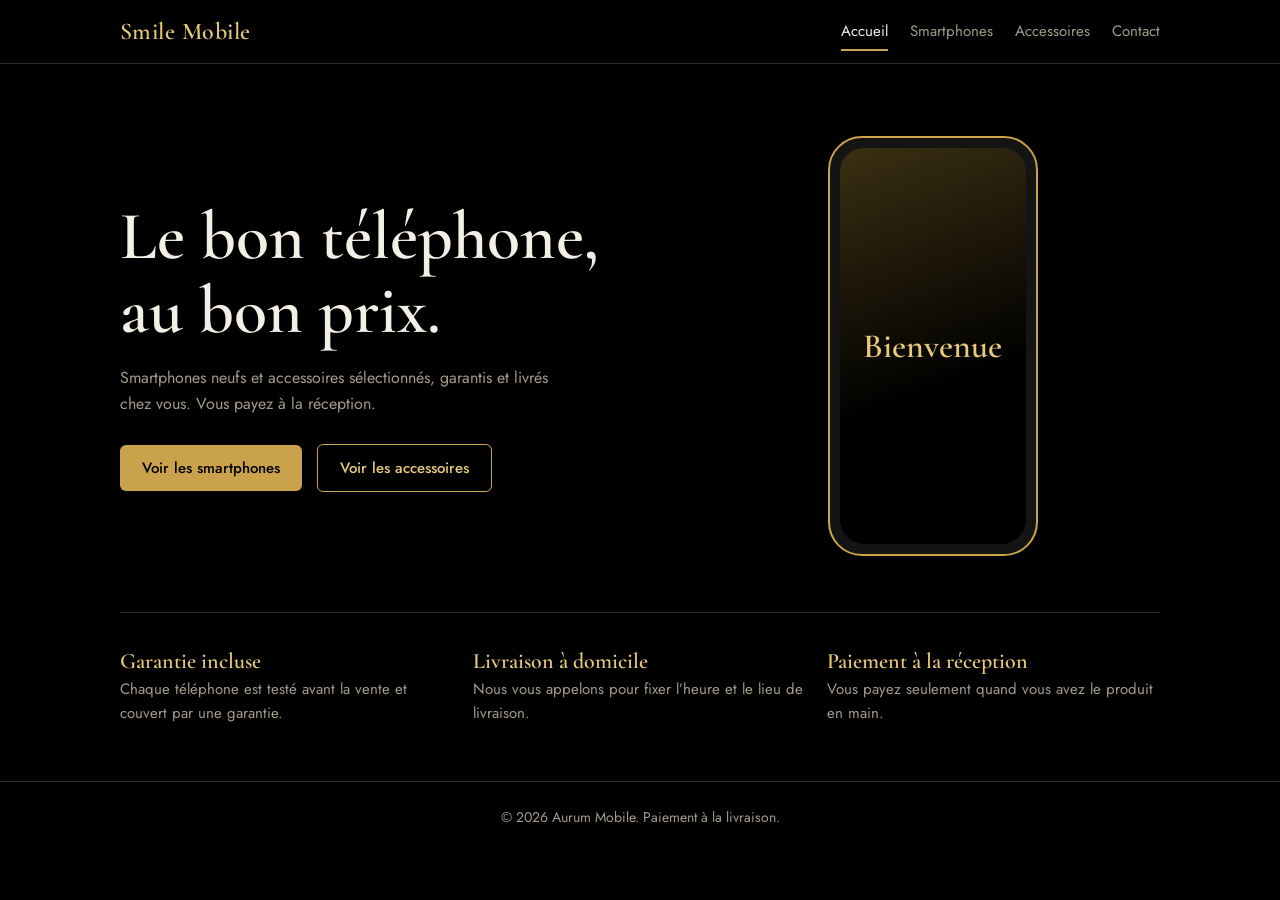
<file: index.html>
<!doctype html>
<html lang="fr">
 <head>
  <meta charset="utf-8"/>
  <meta content="width=device-width, initial-scale=1" name="viewport"/>
  <title>
   Smartphones et accessoires – Smile Mobile
  </title>
  <link href="https://fonts.googleapis.com" rel="preconnect"/>
  <link crossorigin="" href="https://fonts.gstatic.com" rel="preconnect"/>
  <link href="https://fonts.googleapis.com/css2?family=Cormorant+Garamond:wght@600&amp;family=Jost:wght@400;500&amp;display=swap" rel="stylesheet"/>
  <link href="style.css" rel="stylesheet"/>
 </head>
 <body>
  <header class="nav">
   <div class="wrap">
    <a class="logo" href="index.html">
     Smile Mobile
    </a>
    <nav class="links">
     <a class="on" href="index.html">
      Accueil
     </a>
     <a href="smartphones.html">
      Smartphones
     </a>
     <a href="accessoires.html">
      Accessoires
     </a>
     <a href="contact.html">
      Contact
     </a>
    </nav>
   </div>
  </header>
  <main>
   <section class="hero">
    <div class="wrap">
     <div>
      <h1>
       Le bon téléphone, au bon prix.
      </h1>
      <p>
       Smartphones neufs et accessoires sélectionnés, garantis et livrés chez vous. Vous payez à la réception.
      </p>
      <a class="btn" href="smartphones.html">
       Voir les smartphones
      </a>
      <a class="btn alt" href="accessoires.html">
       Voir les accessoires
      </a>
     </div>
     <div aria-hidden="true" class="phone">
      <i>
       Bienvenue
      </i>
     </div>
    </div>
   </section>
   <div class="wrap">
    <div class="perks">
     <div>
      <h3>
       Garantie incluse
      </h3>
      <p>
       Chaque téléphone est testé avant la vente et couvert par une garantie.
      </p>
     </div>
     <div>
      <h3>
       Livraison à domicile
      </h3>
      <p>
       Nous vous appelons pour fixer l’heure et le lieu de livraison.
      </p>
     </div>
     <div>
      <h3>
       Paiement à la réception
      </h3>
      <p>
       Vous payez seulement quand vous avez le produit en main.
      </p>
     </div>
    </div>
   </div>
  </main>
  <footer>
   <div class="wrap">
    © 2026 Aurum Mobile. Paiement à la livraison.
   </div>
  </footer>
 </body>
</html>
</file>
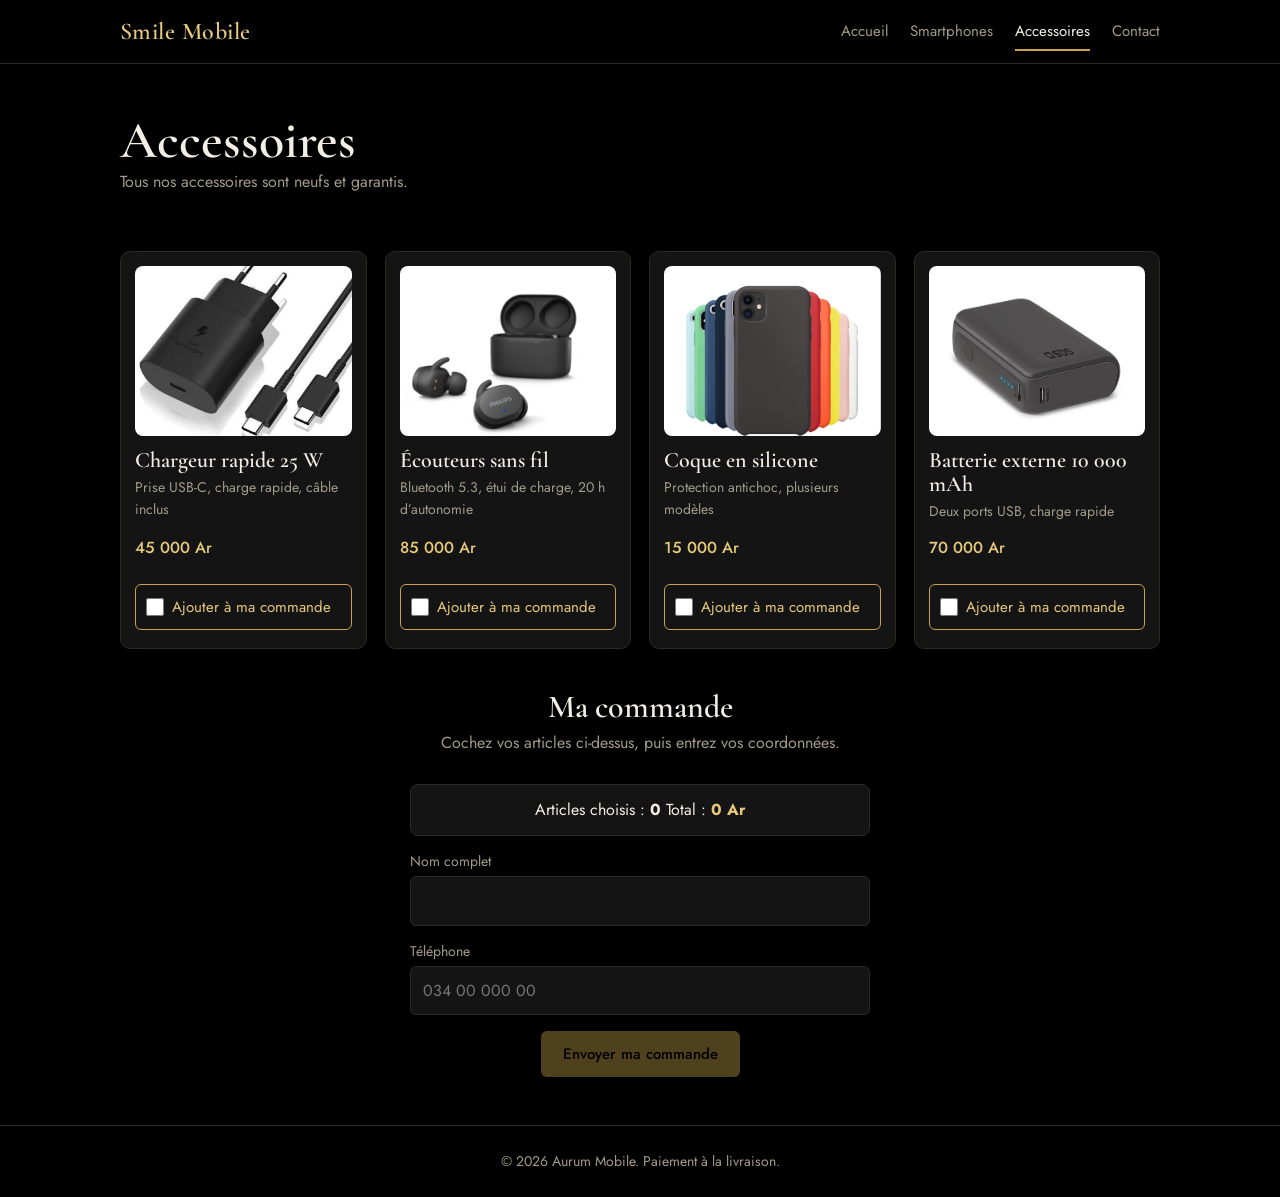
<file: accessoires.html>
<!doctype html>
<html lang="fr">
 <head>
  <meta charset="utf-8"/>
  <meta content="width=device-width, initial-scale=1" name="viewport"/>
  <title>
   Accessoires – Aurum Mobile
  </title>
  <link href="https://fonts.googleapis.com" rel="preconnect"/>
  <link crossorigin="" href="https://fonts.gstatic.com" rel="preconnect"/>
  <link href="https://fonts.googleapis.com/css2?family=Cormorant+Garamond:wght@600&amp;family=Jost:wght@400;500&amp;display=swap" rel="stylesheet"/>
  <link href="style.css" rel="stylesheet"/>
 </head>
 <body>
  <header class="nav">
   <div class="wrap">
    <a class="logo" href="index.html">
     Smile Mobile
    </a>
    <nav class="links">
     <a href="index.html">
      Accueil
     </a>
     <a href="smartphones.html">
      Smartphones
     </a>
     <a class="on" href="accessoires.html">
      Accessoires
     </a>
     <a href="contact.html">
      Contact
     </a>
    </nav>
   </div>
  </header>
  <main>
   <div class="wrap">
    <div class="pagehead">
     <h1>
      Accessoires
     </h1>
     <p>
      Tous nos accessoires sont neufs et garantis.
     </p>
    </div>
    <form action="merci.html" class="sec" id="commande" method="get">
     <div class="grid">
      <article class="card" style="--p:45000">
       <div class="photo" role="img" aria-label="Chargeur rapide 25 W">
        <svg aria-hidden="true" viewbox="0 0 100 150">
        <rect fill="#3a3a3a" height="80" rx="14" stroke="#c9a24b" stroke-width="2" width="60" x="20" y="35">
        </rect>
        <circle cx="50" cy="75" fill="none" r="14" stroke="#c9a24b" stroke-width="2">
        </circle>
       </svg>
        <span style="background-image:url(images/Screenshot\ 2026-10-29\ 113004.png)"></span>
       </div>
       <h3>
        Chargeur rapide 25 W
       </h3>
       <p class="spec">
        Prise USB-C, charge rapide, câble inclus
       </p>
       <p class="price">
        45 000 Ar
       </p>
       <label class="pick">
        <input name="Chargeur rapide 25 W" type="checkbox" value="Commandé (45000 Ar)"/>
        Ajouter à ma commande
       </label>
      </article>
      <article class="card" style="--p:85000">
       <div class="photo" role="img" aria-label="Écouteurs sans fil">
        <svg aria-hidden="true" viewbox="0 0 100 150">
        <rect fill="#2a3a5c" height="80" rx="14" stroke="#c9a24b" stroke-width="2" width="60" x="20" y="35">
        </rect>
        <circle cx="50" cy="75" fill="none" r="14" stroke="#c9a24b" stroke-width="2">
        </circle>
       </svg>
        <span style="background-image:url(images/Screenshot\ 2026-10-29\ 162415.png)"></span>
       </div>
       <h3>
        Écouteurs sans fil
       </h3>
       <p class="spec">
        Bluetooth 5.3, étui de charge, 20 h d’autonomie
       </p>
       <p class="price">
        85 000 Ar
       </p>
       <label class="pick">
        <input name="Écouteurs sans fil" type="checkbox" value="Commandé (85000 Ar)"/>
        Ajouter à ma commande
       </label>
      </article>
      <article class="card" style="--p:15000">
       <div class="photo" role="img" aria-label="Coque en silicone">
        <svg aria-hidden="true" viewbox="0 0 100 150">
        <rect fill="#5c2a3a" height="80" rx="14" stroke="#c9a24b" stroke-width="2" width="60" x="20" y="35">
        </rect>
        <circle cx="50" cy="75" fill="none" r="14" stroke="#c9a24b" stroke-width="2">
        </circle>
       </svg>
        <span style="background-image:url(images/Screenshot\ 2026-10-29\ 162639.png)"></span>
       </div>
       <h3>
        Coque en silicone
       </h3>
       <p class="spec">
        Protection antichoc, plusieurs modèles
       </p>
       <p class="price">
        15 000 Ar
       </p>
       <label class="pick">
        <input name="Coque en silicone" type="checkbox" value="Commandé (15000 Ar)"/>
        Ajouter à ma commande
       </label>
      </article>
      <article class="card" style="--p:70000">
       <div class="photo" role="img" aria-label="Batterie externe 10 000 mAh">
        <svg aria-hidden="true" viewbox="0 0 100 150">
        <rect fill="#1f4d3a" height="80" rx="14" stroke="#c9a24b" stroke-width="2" width="60" x="20" y="35">
        </rect>
        <circle cx="50" cy="75" fill="none" r="14" stroke="#c9a24b" stroke-width="2">
        </circle>
       </svg>
        <span style="background-image:url(images/Screenshot\ 2026-10-29\ 162850.png)"></span>
       </div>
       <h3>
        Batterie externe 10 000 mAh
       </h3>
       <p class="spec">
        Deux ports USB, charge rapide
       </p>
       <p class="price">
        70 000 Ar
       </p>
       <label class="pick">
        <input name="Batterie externe 10 000 mAh" type="checkbox" value="Commandé (70000 Ar)"/>
        Ajouter à ma commande
       </label>
      </article>
     </div>
     <div class="order">
      <h2>
       Ma commande
      </h2>
      <p class="sub">
       Cochez vos articles ci-dessus, puis entrez vos coordonnées.
      </p>
      <p class="sum">
       Articles choisis :
       <b class="cnt">
       </b>
       Total :
       <b class="tot">
       </b>
      </p>
      <label for="nom">
       Nom complet
      </label>
      <input autocomplete="name" id="nom" minlength="2" name="Nom" required=""/>
      <label for="tel">
       Téléphone
      </label>
      <input autocomplete="tel" id="tel" name="Telephone" pattern="\+?[0-9 ]{8,16}" placeholder="034 00 000 00" required="" title="Exemple : 034 00 000 00" type="tel"/>
      <button class="btn" type="submit" style="margin-top:16px">
       Envoyer ma commande
      </button>
     </div>
    </form>
   </div>
  </main>
  <footer>
   <div class="wrap">
    © 2026 Aurum Mobile. Paiement à la livraison.
   </div>
  </footer>
 </body>
</html>
</file>
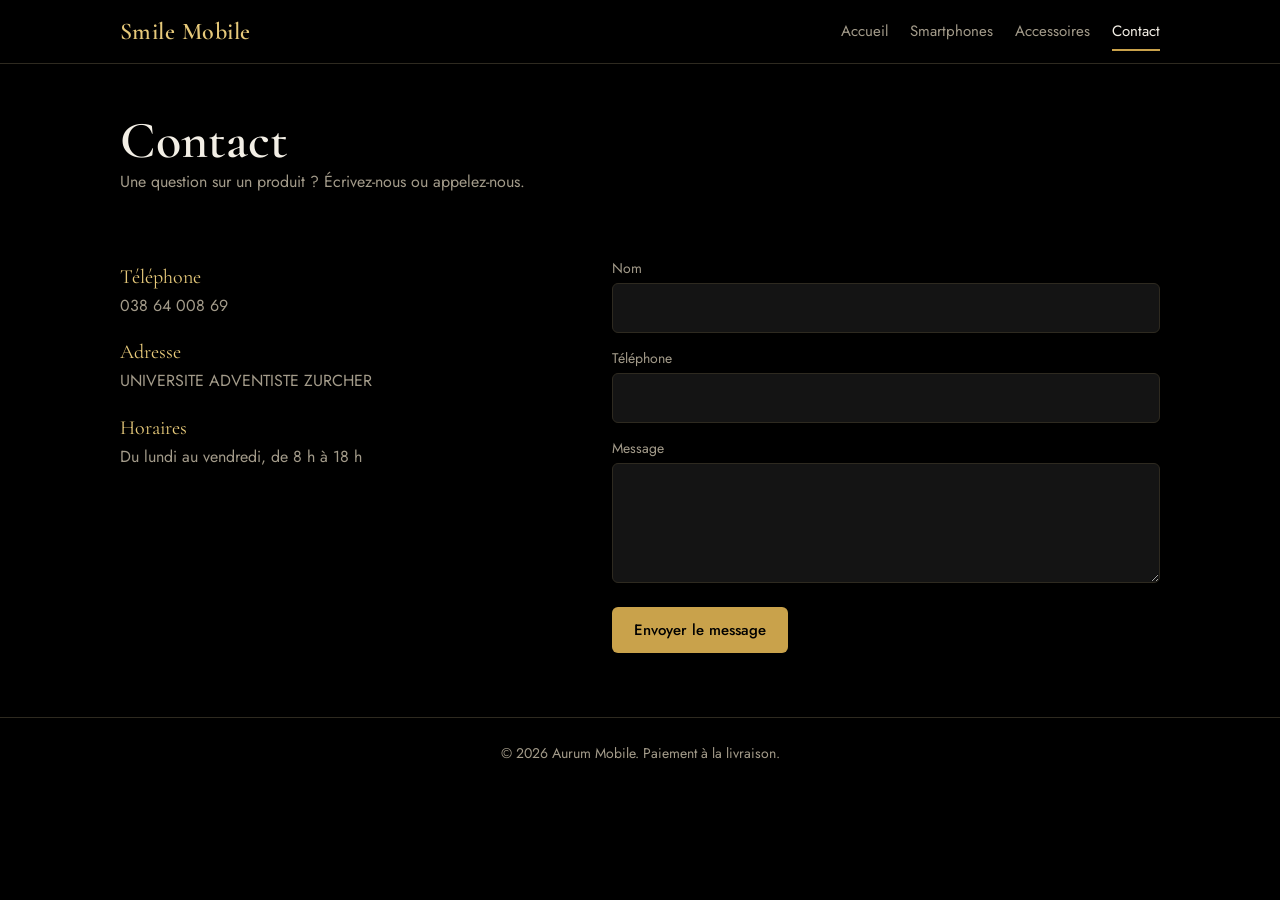
<file: contact.html>
<!doctype html>
<html lang="fr">
 <head>
  <meta charset="utf-8"/>
  <meta content="width=device-width, initial-scale=1" name="viewport"/>
  <title>
   Contact – Aurum Mobile
  </title>
  <link href="https://fonts.googleapis.com" rel="preconnect"/>
  <link crossorigin="" href="https://fonts.gstatic.com" rel="preconnect"/>
  <link href="https://fonts.googleapis.com/css2?family=Cormorant+Garamond:wght@600&amp;family=Jost:wght@400;500&amp;display=swap" rel="stylesheet"/>
  <link href="style.css" rel="stylesheet"/>
 </head>
 <body>
  <header class="nav">
   <div class="wrap">
    <a class="logo" href="index.html">
    Smile Mobile
    </a>
    <nav class="links">
     <a href="index.html">
      Accueil
     </a>
     <a href="smartphones.html">
      Smartphones
     </a>
     <a href="accessoires.html">
      Accessoires
     </a>
     <a class="on" href="contact.html">
      Contact
     </a>
    </nav>
   </div>
  </header>
  <main>
   <div class="wrap">
    <div class="pagehead">
     <h1>
      Contact
     </h1>
     <p>
      Une question sur un produit ? Écrivez-nous ou appelez-nous.
     </p>
    </div>
    <div class="two">
     <dl class="info">
      <dt>
       Téléphone
      </dt>
      <dd>
       038 64 008 69
      </dd>
      <dt>
       Adresse
      </dt>
      <dd>
       UNIVERSITE ADVENTISTE ZURCHER
      </dd>
      <dt>
       Horaires
      </dt>
      <dd>
       Du lundi au vendredi, de 8 h à 18 h
      </dd>
     </dl>
     <form action="https://formsubmit.co/votre@email.com" method="post" target="cache" onsubmit="document.getElementById('envoye').classList.add('show')">
      <input name="_subject" type="hidden" value="Nouveau message - Aurum Mobile"/>
      <input name="_captcha" type="hidden" value="false"/>
      <input name="_template" type="hidden" value="table"/>
      <input name="_next" type="hidden" value="https://votre-site.com/contact.html#envoye"/>
      <label for="cn">
       Nom
      </label>
      <input id="cn" name="Nom" required=""/>
      <label for="ct">
       Téléphone
      </label>
      <input id="ct" name="Telephone" required="" type="tel"/>
      <label for="cm">
       Message
      </label>
      <textarea id="cm" name="Message" required=""></textarea>
      <button class="btn" style="margin-top:16px">
       Envoyer le message
      </button>
      <p class="ok" id="envoye" role="status" aria-live="polite">
       ✓ Message envoyé. Nous vous répondons rapidement.
      </p>
     </form>
     <iframe name="cache" hidden></iframe>
    </div>
   </div>
  </main>
  <footer>
   <div class="wrap">
    © 2026 Aurum Mobile. Paiement à la livraison.
   </div>
  </footer>
 </body>
</html>
</file>
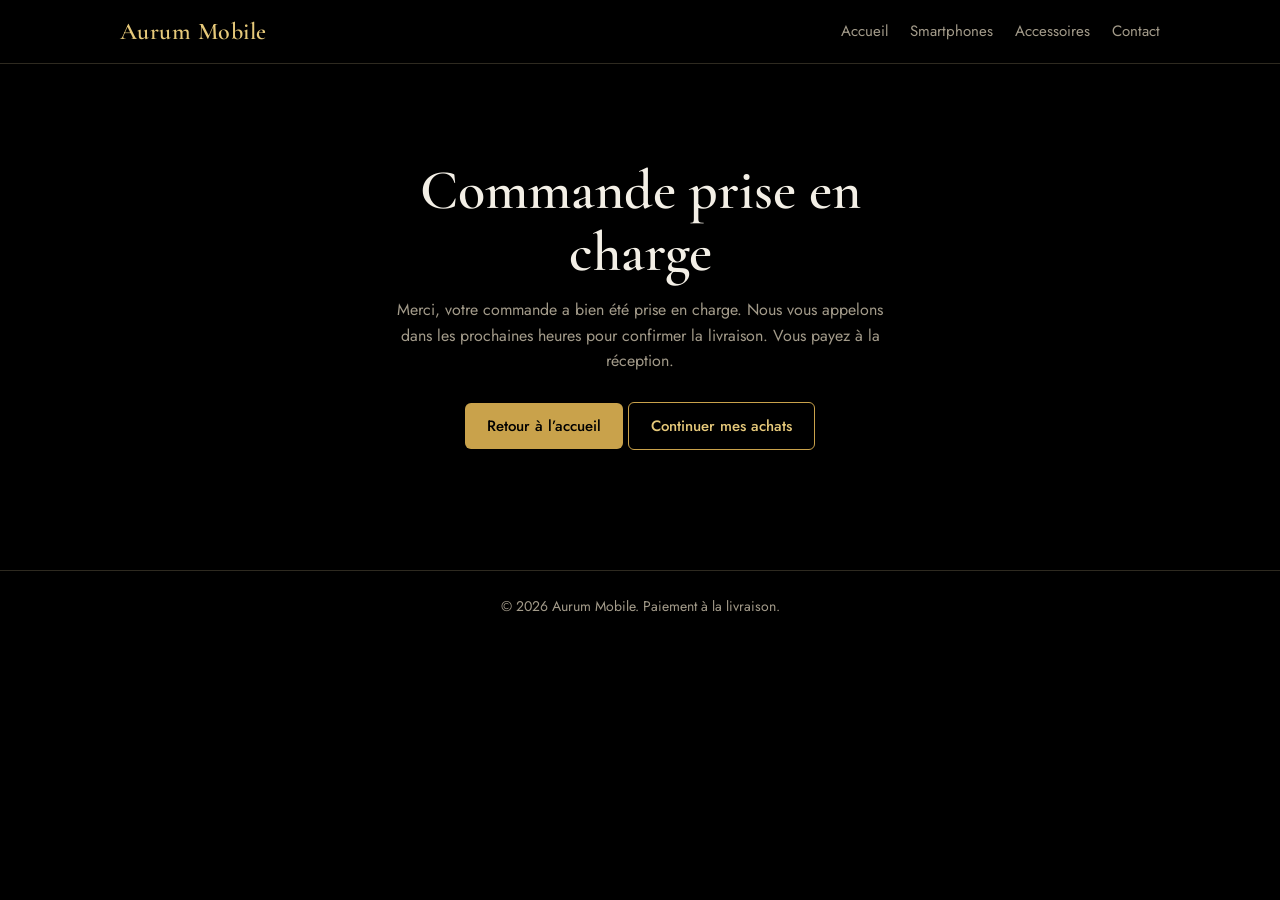
<file: merci.html>
<!doctype html>
<html lang="fr">
 <head>
  <meta charset="utf-8"/>
  <meta content="width=device-width, initial-scale=1" name="viewport"/>
  <title>
   Commande prise en charge – Aurum Mobile
  </title>
  <link href="https://fonts.googleapis.com" rel="preconnect"/>
  <link crossorigin="" href="https://fonts.gstatic.com" rel="preconnect"/>
  <link href="https://fonts.googleapis.com/css2?family=Cormorant+Garamond:wght@600&amp;family=Jost:wght@400;500&amp;display=swap" rel="stylesheet"/>
  <link href="style.css" rel="stylesheet"/>
 </head>
 <body>
  <header class="nav">
   <div class="wrap">
    <a class="logo" href="index.html">
     Aurum Mobile
    </a>
    <nav class="links">
     <a href="index.html">
      Accueil
     </a>
     <a href="smartphones.html">
      Smartphones
     </a>
     <a href="accessoires.html">
      Accessoires
     </a>
     <a href="contact.html">
      Contact
     </a>
    </nav>
   </div>
  </header>
  <main>
   <div class="wrap">
    <div class="done">
     <h1>
      Commande prise en charge
     </h1>
     <p>
      Merci, votre commande a bien été prise en charge. Nous vous appelons dans les prochaines heures pour confirmer la livraison. Vous payez à la réception.
     </p>
     <a class="btn" href="index.html">
      Retour à l’accueil
     </a>
     <a class="btn alt" href="smartphones.html">
      Continuer mes achats
     </a>
    </div>
   </div>
  </main>
  <footer>
   <div class="wrap">
    © 2026 Aurum Mobile. Paiement à la livraison.
   </div>
  </footer>
 </body>
</html>
</file>
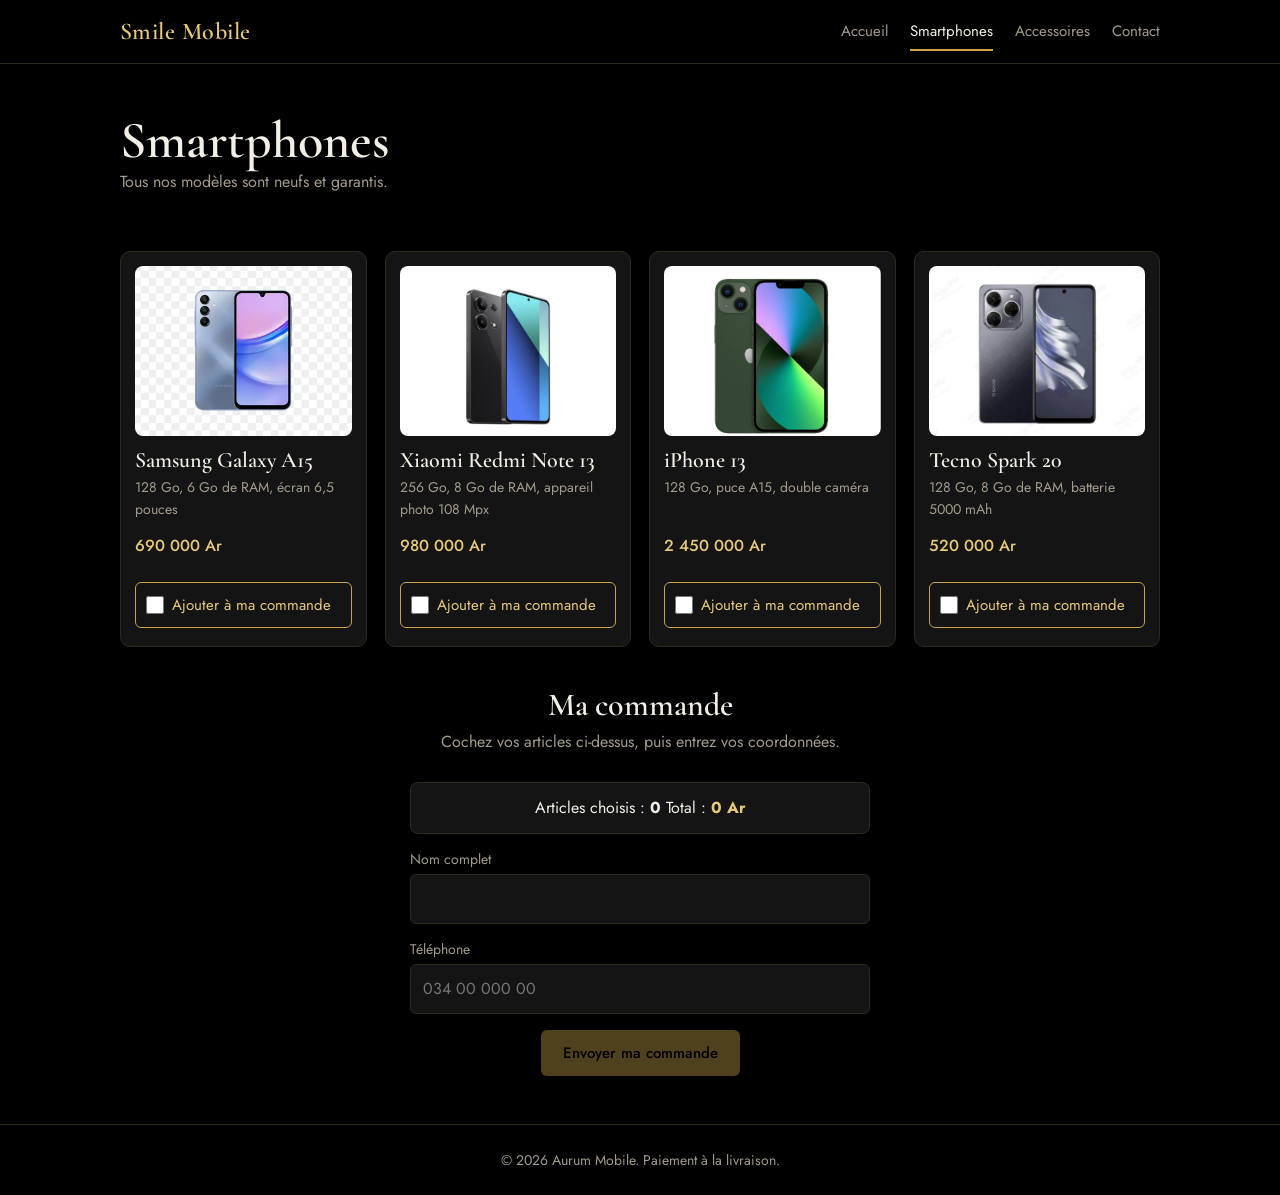
<file: smartphones.html>
<!doctype html>
<html lang="fr">
 <head>
  <meta charset="utf-8"/>
  <meta content="width=device-width, initial-scale=1" name="viewport"/>
  <title>
   Smartphones – Aurum Mobile
  </title>
  <link href="https://fonts.googleapis.com" rel="preconnect"/>
  <link crossorigin="" href="https://fonts.gstatic.com" rel="preconnect"/>
  <link href="https://fonts.googleapis.com/css2?family=Cormorant+Garamond:wght@600&amp;family=Jost:wght@400;500&amp;display=swap" rel="stylesheet"/>
  <link href="style.css" rel="stylesheet"/>
 </head>
 <body>
  <header class="nav">
   <div class="wrap">
    <a class="logo" href="index.html">
     Smile Mobile
    </a>
    <nav class="links">
     <a href="index.html">
      Accueil
     </a>
     <a class="on" href="smartphones.html">
      Smartphones
     </a>
     <a href="accessoires.html">
      Accessoires
     </a>
     <a href="contact.html">
      Contact
     </a>
    </nav>
   </div>
  </header>
  <main>
   <div class="wrap">
    <div class="pagehead">
     <h1>
      Smartphones
     </h1>
     <p>
      Tous nos modèles sont neufs et garantis.
     </p>
    </div>
    <form action="merci.html" class="sec" id="commande" method="get">
     <div class="grid">
      <article class="card" style="--p:690000">
       <div class="photo" role="img" aria-label="Samsung Galaxy A15">
        <svg aria-hidden="true" viewbox="0 0 100 150">
        <rect fill="#000" height="134" rx="9" stroke="#c9a24b" stroke-width="2" width="44" x="28" y="8">
        </rect>
        <rect fill="#2a3a5c" height="116" rx="5" width="36" x="32" y="16">
        </rect>
        <rect fill="#c9a24b" height="3" rx="1.5" width="14" x="43" y="11">
        </rect>
       </svg>
        <span style="background-image:url(images/Screenshot\ 2026-10-28\ 163444.png)"></span>
       </div>
       <h3>
        Samsung Galaxy A15
       </h3>
       <p class="spec">
        128 Go, 6 Go de RAM, écran 6,5 pouces
       </p>
       <p class="price">
        690 000 Ar
       </p>
       <label class="pick">
        <input name="Samsung Galaxy A15" type="checkbox" value="Commandé (690000 Ar)"/>
        Ajouter à ma commande
       </label>
      </article>
      <article class="card" style="--p:980000">
       <div class="photo" role="img" aria-label="Xiaomi Redmi Note 13">
        <svg aria-hidden="true" viewbox="0 0 100 150">
        <rect fill="#000" height="134" rx="9" stroke="#c9a24b" stroke-width="2" width="44" x="28" y="8">
        </rect>
        <rect fill="#1f4d3a" height="116" rx="5" width="36" x="32" y="16">
        </rect>
        <rect fill="#c9a24b" height="3" rx="1.5" width="14" x="43" y="11">
        </rect>
       </svg>
        <span style="background-image:url(images/Screenshot\ 2026-10-28\ 163150.png)"></span>
       </div>
       <h3>
        Xiaomi Redmi Note 13
       </h3>
       <p class="spec">
        256 Go, 8 Go de RAM, appareil photo 108 Mpx
       </p>
       <p class="price">
        980 000 Ar
       </p>
       <label class="pick">
        <input name="Xiaomi Redmi Note 13" type="checkbox" value="Commandé (980000 Ar)"/>
        Ajouter à ma commande
       </label>
      </article>
      <article class="card" style="--p:2450000">
       <div class="photo" role="img" aria-label="iPhone 13">
        <svg aria-hidden="true" viewbox="0 0 100 150">
        <rect fill="#000" height="134" rx="9" stroke="#c9a24b" stroke-width="2" width="44" x="28" y="8">
        </rect>
        <rect fill="#5c2a3a" height="116" rx="5" width="36" x="32" y="16">
        </rect>
        <rect fill="#c9a24b" height="3" rx="1.5" width="14" x="43" y="11">
        </rect>
       </svg>
        <span style="background-image:url(images/Screenshot\ 2026-10-28\ 163735.png)"></span>
       </div>
       <h3>
        iPhone 13
       </h3>
       <p class="spec">
        128 Go, puce A15, double caméra
       </p>
       <p class="price">
        2 450 000 Ar
       </p>
       <label class="pick">
        <input name="iPhone 13" type="checkbox" value="Commandé (2450000 Ar)"/>
        Ajouter à ma commande
       </label>
      </article>
      <article class="card" style="--p:520000">
       <div class="photo" role="img" aria-label="Tecno Spark 20">
        <svg aria-hidden="true" viewbox="0 0 100 150">
        <rect fill="#000" height="134" rx="9" stroke="#c9a24b" stroke-width="2" width="44" x="28" y="8">
        </rect>
        <rect fill="#4d3f1f" height="116" rx="5" width="36" x="32" y="16">
        </rect>
        <rect fill="#c9a24b" height="3" rx="1.5" width="14" x="43" y="11">
        </rect>
       </svg>
        <span style="background-image:url(images/Screenshot\ 2026-10-28\ 163956.png)"></span>
       </div>
       <h3>
        Tecno Spark 20
       </h3>
       <p class="spec">
        128 Go, 8 Go de RAM, batterie 5000 mAh
       </p>
       <p class="price">
        520 000 Ar
       </p>
       <label class="pick">
        <input name="Tecno Spark 20" type="checkbox" value="Commandé (520000 Ar)"/>
        Ajouter à ma commande
       </label>
      </article>
     </div>
     <div class="order">
      <h2>
       Ma commande
      </h2>
      <p class="sub">
       Cochez vos articles ci-dessus, puis entrez vos coordonnées.
      </p>
      <p class="sum">
       Articles choisis :
       <b class="cnt">
       </b>
       Total :
       <b class="tot">
       </b>
      </p>
      <label for="nom">
       Nom complet
      </label>
      <input autocomplete="name" id="nom" minlength="2" name="Nom" required=""/>
      <label for="tel">
       Téléphone
      </label>
      <input autocomplete="tel" id="tel" name="Telephone" pattern="\+?[0-9 ]{8,16}" placeholder="034 00 000 00" required="" title="Exemple : 034 00 000 00" type="tel"/>
      <button class="btn" type="submit" style="margin-top:16px">
       Envoyer ma commande
      </button>
     </div>
    </form>
   </div>
  </main>
  <footer>
   <div class="wrap">
    © 2026 Aurum Mobile. Paiement à la livraison.
   </div>
  </footer>
 </body>
</html>
</file>
<file: style.css>
:root {
  --bg: #000;
  --s: #141414;
  --s2: #1d1d1d;
  --gold: #c9a24b;
  --gold2: #e6c97a;
  --tx: #f3efe6;
  --mut: #a39b8a;
  --line: #2e2a20;
  --serif: "Cormorant Garamond",Georgia,serif;
  --sans: "Jost",system-ui,sans-serif;
}

* {
  box-sizing: border-box;
  margin: 0;
}

html {
  scroll-behavior: smooth;
}

body {
  background: var(--bg);
  color: var(--tx);
  font: 400 16px/1.6 var(--sans);
  padding-top: 64px;
}

a {
  color: inherit;
  text-decoration: none;
}

:focus-visible {
  outline: 2px solid var(--gold2);
  outline-offset: 3px;
}

h1,h2,h3 {
  font-family: var(--serif);
  font-weight: 600;
  line-height: 1.1;
}

.wrap {
  max-width: 1080px;
  margin: 0 auto;
  padding: 0 20px;
}

/* nav fixe */
.nav {
  position: fixed;
  inset: 0 0 auto 0;
  height: 64px;
  background: rgba(0,0,0,.92);
  backdrop-filter: blur(8px);
  border-bottom: 1px solid var(--line);
  z-index: 50;
}

.nav .wrap {
  height: 100%;
  display: flex;
  align-items: center;
  justify-content: space-between;
  gap: 16px;
}

.logo {
  font: 600 24px var(--serif);
  color: var(--gold2);
  letter-spacing: .02em;
}

.links {
  display: flex;
  gap: 22px;
  font-size: 15px;
}

.links a {
  color: var(--mut);
  padding: 6px 0;
  border-bottom: 2px solid transparent;
}

.links a:hover {
  color: var(--tx);
}

.links a.on {
  color: var(--tx);
  border-color: var(--gold);
}

.cartbtn {
  background: none;
  border: 1px solid var(--gold);
  color: var(--gold2);
  border-radius: 999px;
  padding: 6px 14px;
  font: inherit;
  font-size: 14px;
  cursor: pointer;
}

.cartbtn:hover {
  background: var(--gold);
  color: #000;
}

/* boutons */
.btn {
  display: inline-block;
  background: var(--gold);
  color: #000;
  border: 0;
  border-radius: 6px;
  padding: 12px 22px;
  font: 500 15px var(--sans);
  cursor: pointer;
}

.btn:hover {
  background: var(--gold2);
}

.btn.alt {
  background: none;
  color: var(--gold2);
  border: 1px solid var(--gold);
}

.btn.alt:hover {
  background: var(--s2);
}

/* accueil */
.hero {
  padding: 72px 0 56px;
}

.hero .wrap {
  display: grid;
  grid-template-columns: 1.2fr 1fr;
  gap: 40px;
  align-items: center;
}

.hero h1 {
  font-size: clamp(40px,6vw,68px);
  margin-bottom: 16px;
}

.hero p {
  color: var(--mut);
  max-width: 46ch;
  margin-bottom: 28px;
}

.hero .btn+.btn {
  margin-left: 10px;
}

.phone {
  justify-self: center;
  width: 210px;
  aspect-ratio: 9/18;
  border: 2px solid var(--gold);
  border-radius: 34px;
  padding: 10px;
  background: var(--s);
}

.phone i {
  display: block;
  height: 100%;
  border-radius: 24px;
  background: linear-gradient(160deg,#3a2f12,#000 60%);
  display: grid;
  place-items: center;
  font: 600 34px var(--serif);
  color: var(--gold2);
  font-style: normal;
}

.sec {
  padding: 48px 0;
}

.sec h2 {
  font-size: 36px;
  margin-bottom: 6px;
}

.sec .sub {
  color: var(--mut);
  margin-bottom: 28px;
}

.perks {
  display: grid;
  grid-template-columns: repeat(3,1fr);
  gap: 20px;
  border-top: 1px solid var(--line);
  padding: 36px 0 56px;
}

.perks h3 {
  font-size: 22px;
  color: var(--gold2);
  margin-bottom: 4px;
}

.perks p {
  color: var(--mut);
  font-size: 15px;
}

/* produits */
.grid {
  display: grid;
  grid-template-columns: repeat(4,1fr);
  gap: 18px;
}

.card {
  background: var(--s);
  border: 1px solid var(--line);
  border-radius: 10px;
  padding: 14px;
  display: flex;
  flex-direction: column;
}

.card svg {
  width: 100%;
  height: 150px;
  margin-bottom: 12px;
}

.card h3 {
  font-size: 22px;
}

.card .spec {
  color: var(--mut);
  font-size: 14px;
  flex: 1;
  margin: 4px 0 12px;
}

.card .price {
  color: var(--gold2);
  font-weight: 500;
  margin-bottom: 10px;
}

.card .btn {
  width: 100%;
  padding: 10px;
}

.pagehead {
  padding: 48px 0 8px;
}

.pagehead h1 {
  font-size: clamp(34px,5vw,52px);
}

.pagehead p {
  color: var(--mut);
}

/* contact */
.two {
  display: grid;
  grid-template-columns: 1fr 1.2fr;
  gap: 36px;
  padding: 40px 0 64px;
}

.info dt {
  color: var(--gold2);
  font-family: var(--serif);
  font-size: 20px;
  margin-top: 18px;
}

.info dd {
  color: var(--mut);
}

label {
  display: block;
  font-size: 14px;
  color: var(--mut);
  margin: 14px 0 4px;
}

input,textarea {
  width: 100%;
  background: var(--s);
  border: 1px solid var(--line);
  border-radius: 6px;
  color: var(--tx);
  padding: 11px 12px;
  font: inherit;
}

input:focus,textarea:focus {
  border-color: var(--gold);
  outline: 0;
}

textarea {
  min-height: 120px;
  resize: vertical;
}

/* commande sans JavaScript : le total se calcule avec des compteurs CSS */
form#commande {
  counter-reset: total n;
}

.card:has(input:checked) {
  counter-increment: total var(--p) n 1;
  border-color: var(--gold);
}

.pick {
  display: flex;
  align-items: center;
  gap: 8px;
  border: 1px solid var(--gold);
  border-radius: 6px;
  padding: 10px;
  color: var(--gold2);
  font-size: 15px;
  cursor: pointer;
}

.pick input {
  width: 18px;
  height: 18px;
  accent-color: var(--gold);
}

.card:has(input:checked) .pick {
  background: var(--gold);
  color: #000;
}

.card .btn {
  text-align: center;
}

.order {
  max-width: 460px;
  margin: 40px auto 0;
  text-align: center;
}

.order label {
  text-align: left;
}

.order h2 {
  font-size: 32px;
}

.sum {
  background: var(--s);
  border: 1px solid var(--line);
  border-radius: 8px;
  padding: 12px 14px;
}

.cnt::after {
  content: counter(n);
}

.tot::after {
  content: counter(total) " Ar";
  color: var(--gold2);
}

input:user-invalid {
  border-color: #e58a7a;
}

footer {
  border-top: 1px solid var(--line);
  padding: 24px 0;
  color: var(--mut);
  font-size: 14px;
  text-align: center;
}

@media(max-width:860px) {
  .grid {
    grid-template-columns: repeat(2,1fr);
  }
  .hero .wrap,.two {
    grid-template-columns: 1fr;
  }
  .phone {
    width: 160px;
  }
  .perks {
    grid-template-columns: 1fr;
  }
}

@media(max-width:520px) {
  .links {
    gap: 12px;
    font-size: 14px;
  }
  .logo {
    font-size: 20px;
  }
  .grid {
    gap: 10px;
  }
  .card h3 {
    font-size: 19px;
  }
  .hero .btn+.btn {
    margin: 10px 0 0;
  }
}

.done {
  max-width: 520px;
  margin: 0 auto;
  padding: 96px 0 120px;
  text-align: center;
}

.done h1 {
  font-size: clamp(36px,6vw,56px);
  margin-bottom: 14px;
}

.done p {
  color: var(--mut);
  margin-bottom: 28px;
}

.ok {
  display: none;
  margin: 20px 0 0;
  padding: 14px 16px;
  border: 1px solid var(--gold);
  border-radius: 8px;
  color: var(--gold2);
}

.ok:target,
.ok.show {
  display: block;
}

.ok.err {
  border-color: #e58a7a;
  color: #e58a7a;
}

.btn:disabled {
  opacity: .6;
  cursor: wait;
}

/* bouton de commande inactif tant qu'aucun article n'est coché (sans JavaScript) */
form#commande:not(:has(.card input:checked)) .order button {
  opacity: .4;
  pointer-events: none;
}

/* photos produits : le dessin reste visible tant que la photo n'existe pas */
.card .photo {
  position: relative;
  height: 170px;
  margin-bottom: 12px;
  border-radius: 8px;
  overflow: hidden;
  background: var(--s);
}

.card .photo svg {
  position: absolute;
  inset: 0;
  width: 100%;
  height: 100%;
  margin: 0;
}

.card .photo span {
  position: absolute;
  inset: 0;
  background-size: cover;
  background-position: center;
}
</file>
